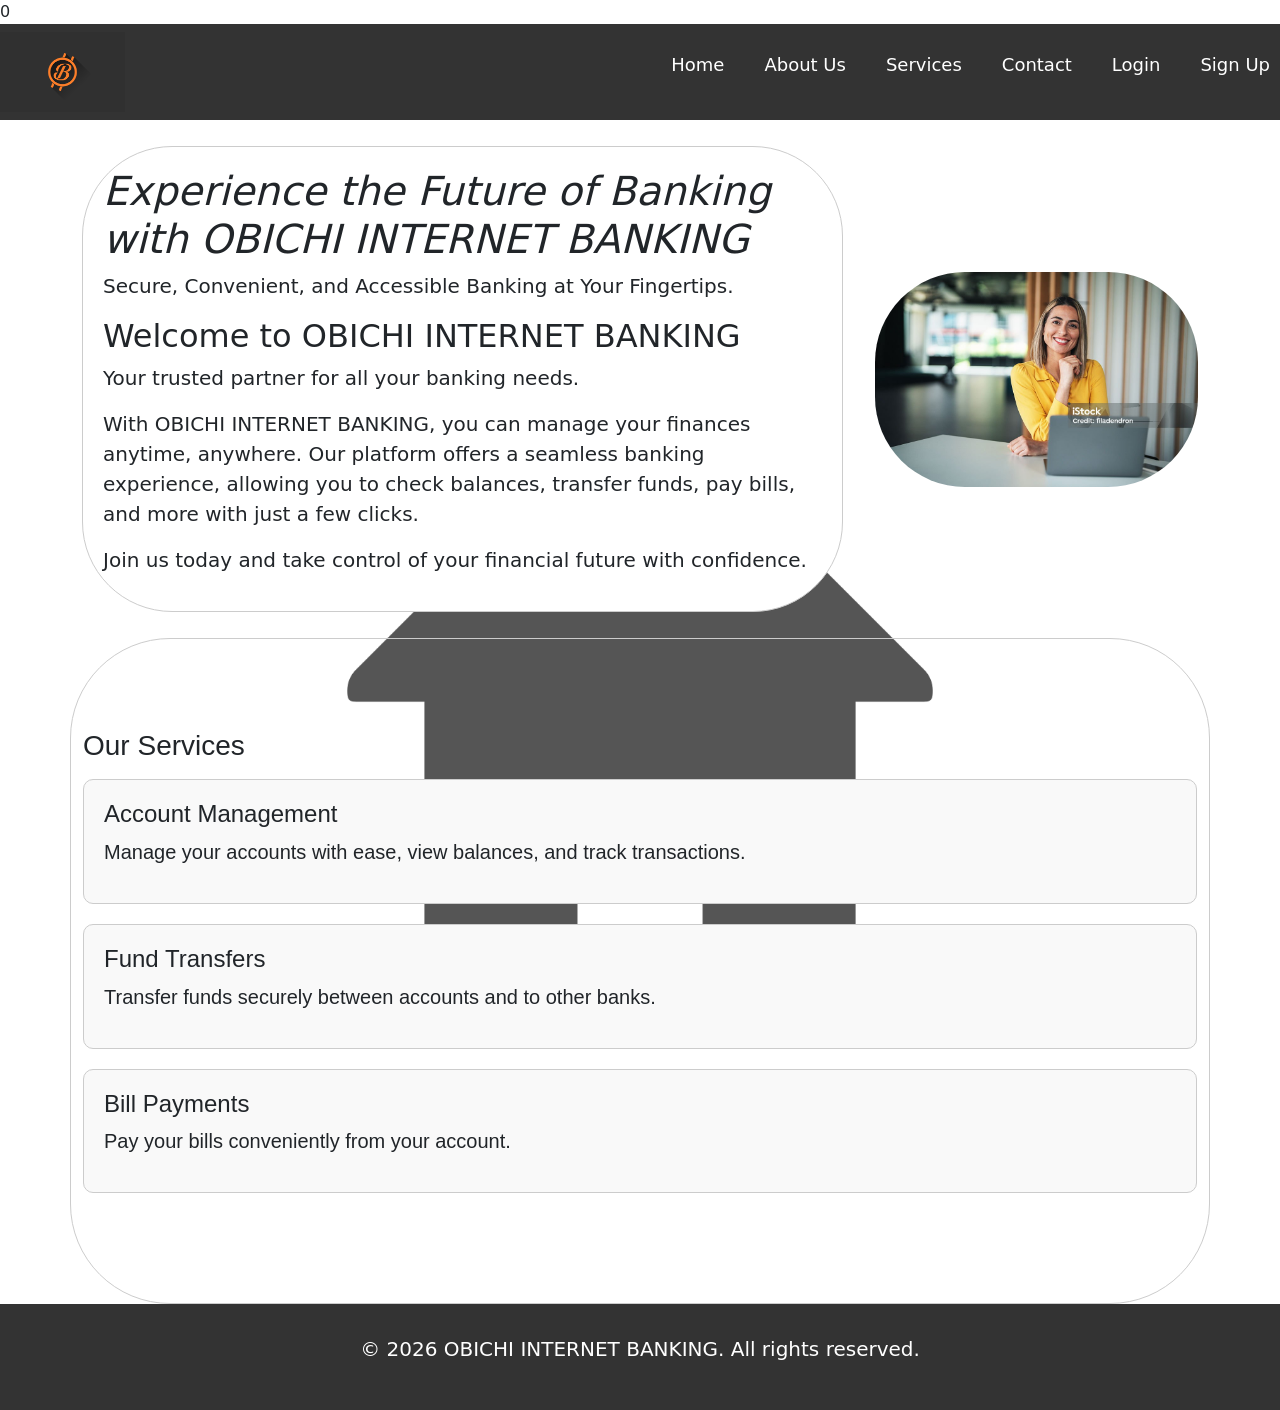
<file: index.html>
0<!DOCTYPE html>
<html lang="en">
<head>
    <meta charset="UTF-8">
    <meta name="viewport" content="width=device-width, initial-scale=1.0">
    <title>OBICHI INTERNET BANKING</title>
    <link href="https://cdn.jsdelivr.net/npm/bootstrap@5.3.8/dist/css/bootstrap.min.css" rel="stylesheet">
    <link rel="stylesheet" href="style.css">
</head>
<body>
    <header>
        <nav class="navbar">
            <div class="logo">
                <img src="img5.png" alt="OBICHI Internet Banking logo" height="100" />
            </div>
            <ul class="nav-links">
                <li><a href="#home">Home</a></li>
                <li><a href="about.html">About Us</a></li>
                <li><a href="services.html">Services</a></li>
                <li><a href="contact.html">Contact</a></li>
                <li><a href="login.html">Login</a></li>
                <li><a href="signup.html">Sign Up</a></li>
            </ul>
        </nav>
    </header>

    <main id="home">
        <section id="hero">
            <div class="container hero-grid">
                <div class="hero-card">
                    <h1>Experience the Future of Banking with OBICHI INTERNET BANKING</h1>
                    <p>Secure, Convenient, and Accessible Banking at Your Fingertips.</p>
                    <h2>Welcome to OBICHI INTERNET BANKING</h2>
                    <p>Your trusted partner for all your banking needs.</p>
                    <p>With OBICHI INTERNET BANKING, you can manage your finances anytime, anywhere. Our platform offers a seamless banking experience, allowing you to check balances, transfer funds, pay bills, and more with just a few clicks.</p>
                    <p>Join us today and take control of your financial future with confidence.</p> 
                </div>
                <div class="image">
                    <img src="img1.jpg" alt="Online banking dashboard" height="400" />
                </div>
            </div>
      </section>
        <section id="services">
            <div class="container">
                <h3>Our Services</h3>
                <div class="service-card">
                    <h4>Account Management</h4>
                    <p>Manage your accounts with ease, view balances, and track transactions.</p>
                    <p>
                </div>
                <div class="service-card">
                    <h4>Fund Transfers</h4>
                    <p>Transfer funds securely between accounts and to other banks.</p>
                </div>
                <div class="service-card">
                    <h4>Bill Payments</h4>
                    <p>Pay your bills conveniently from your account.</p>
                </div>
            </div>
        </section>
    </main>

    <footer class="footer">
        <div class="container">
            <p>&copy; 2026 OBICHI INTERNET BANKING. All rights reserved.</p>
        </div>
    </footer>
    
    <link href="https://cdn.jsdelivr.net/npm/bootstrap@5.3.8/dist/css/bootstrap.min.css" rel="stylesheet">
</body>
</html>
</file>
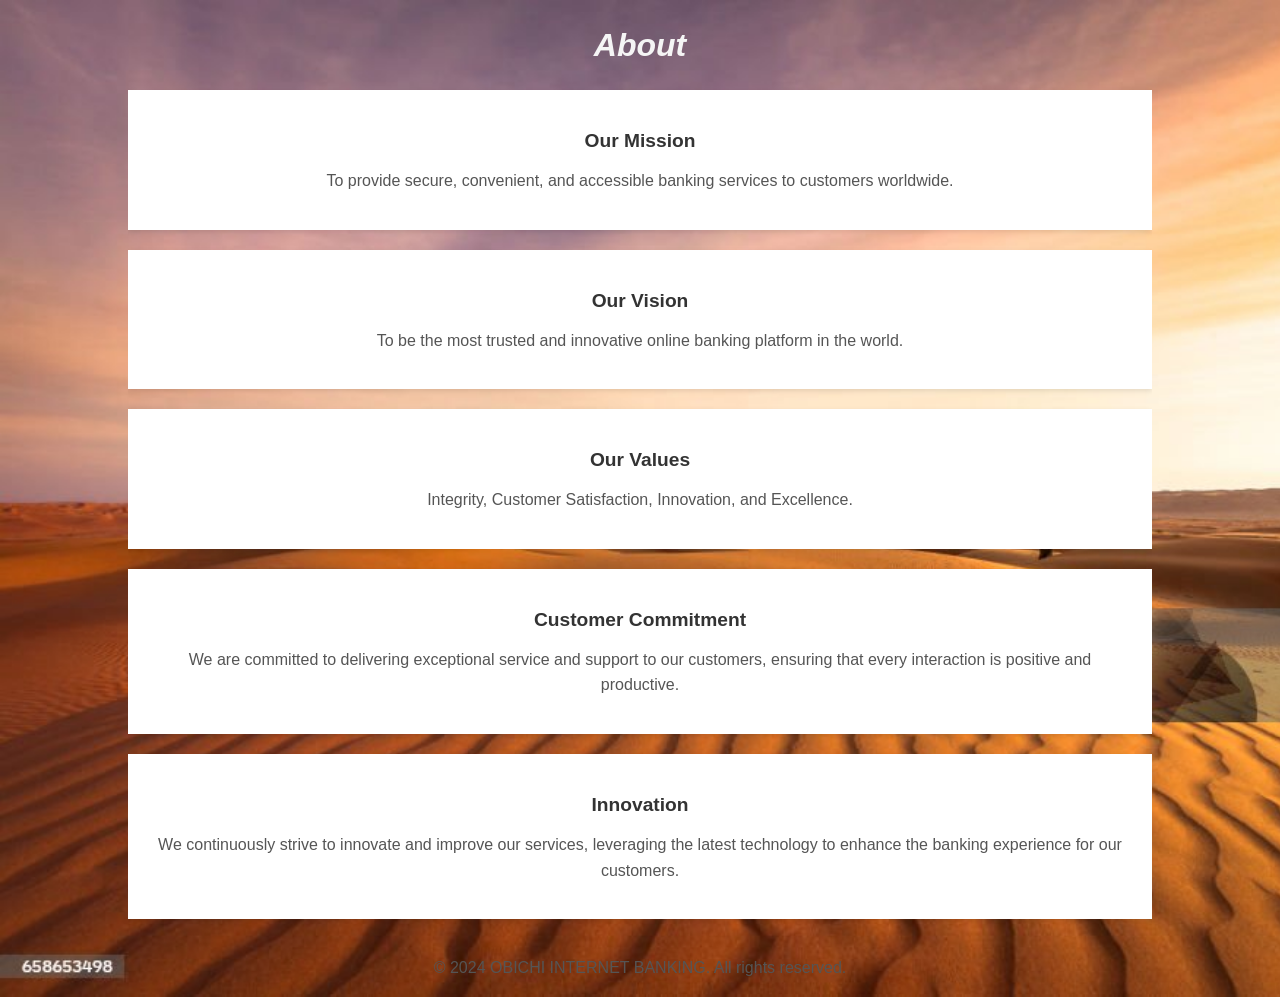
<file: about.html>
<!DOCTYPE html>
<html lang="en">
<head>
    <meta charset="UTF-8">
    <meta name="viewport" content="width=device-width, initial-scale=1.0">
    <title>ABOUT</title>
</head>
<body>
    <center>
        <style>
            body {
                font-family: Arial, sans-serif;
                margin: 0;
                padding: 0;
                background-color: #f4f4f4;
                background-image: url('img7.jpg');
                background-size: cover;
            }
            h1 {
                color:whitesmoke;
                font-size: 2em;
                font-weight: bold;
                font-style: italic;
            }
            h2, h3, h4, h5 {
                color: #333;
                margin-top: 20px;
                margin-bottom: 10px;
                font-weight: bold;
                font-size: 1.2em;
            }
            p {
                color: #555;
                line-height: 1.6;
            }
            .container {
                width: 80%;
                margin: auto;
                overflow: hidden;
            }
            .service-card {
                background: #fff;
                padding: 20px;
                margin-bottom: 20px;
                box-shadow: 0 2px 5px rgba(0,0,0,0.1);
            }
            .service-card :hover{
              transform: translateY(-5px);
    box-shadow: 0 4px 8px rgba(0, 0, 0, 0.2);
    .footer {
                background-color: #333;
                color: #fff;
                text-align: center;
                padding: 10px 0;
                position: relative;
                bottom: 0;
                width: 100%;    
            }
        </style>
   
      <section id="services">
            <div class="container">
                    <h1>About</h1>
                 <div class="service-card">
                    <h4>Our Mission</h4>
                    <p>To provide secure, convenient, and accessible banking services to customers worldwide.</p>
                 </div>
                 <div class="service-card">
                    <h4>Our Vision</h4>
                    <p>To be the most trusted and innovative online banking platform in the world.</p>
                 </div>
                 <div class="service-card">
                    <h4>Our Values</h4>
                    <p>Integrity, Customer Satisfaction, Innovation, and Excellence.</p>
                 </div>
                    <div class="service-card">
                        <h5>Customer Commitment</h5>
                        <p>We are committed to delivering exceptional service and support to our customers, ensuring that every interaction is positive and productive.</p>
            
                 </div>
                 <div class="service-card">
                    <h5>Innovation</h5>
                    <p>We continuously strive to innovate and improve our services, leveraging the latest technology to enhance the banking experience for our customers.</p>
             </div>
         </section>
         <footer class="footer">
            <p>&copy; 2024 OBICHI INTERNET BANKING. All rights reserved.</p>    
    
    
        </table>
    </center>

</body>
</html>
</file>
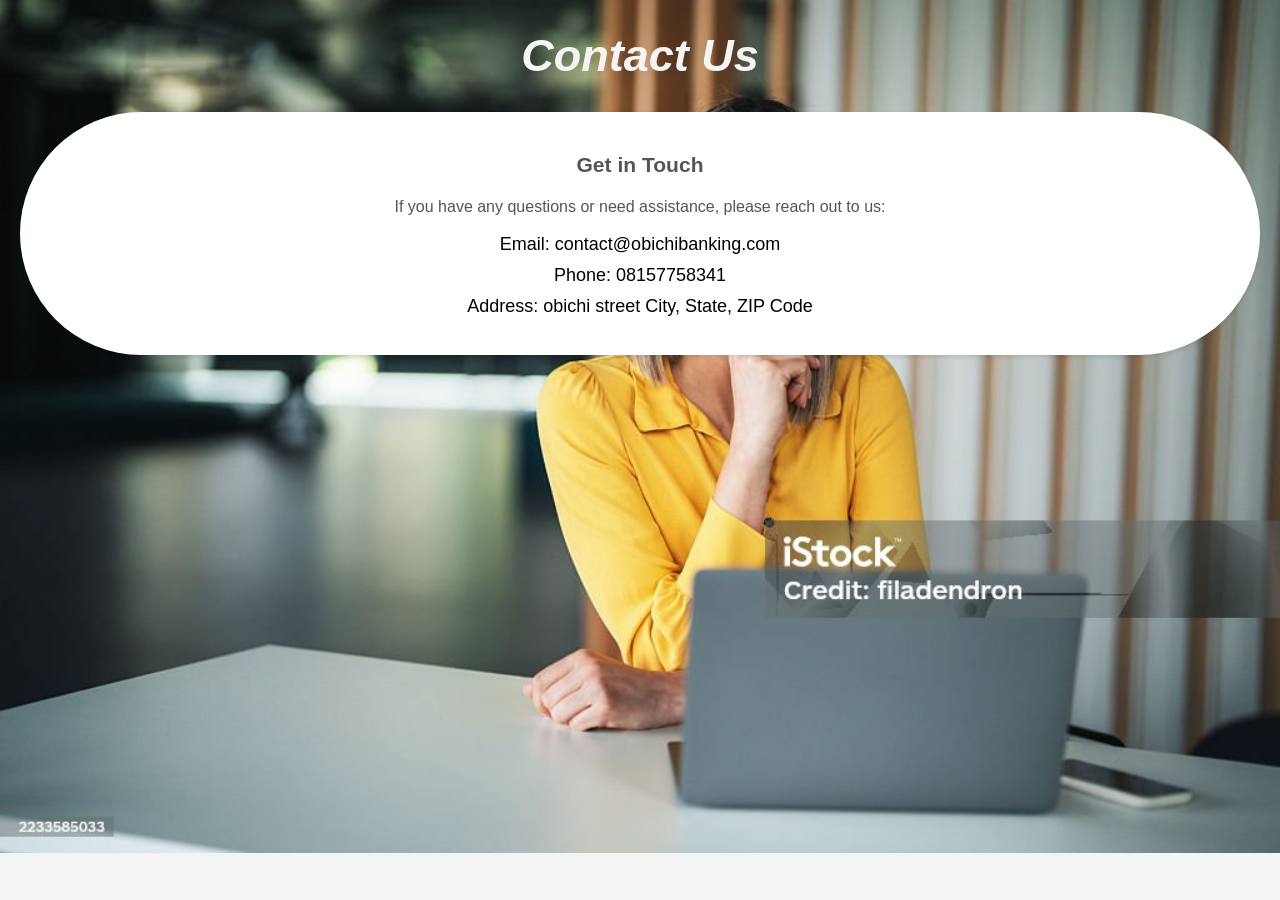
<file: contact.html>
<!DOCTYPE html>
<html lang="en">
<head>
    <meta charset="UTF-8">
    <meta name="viewport" content="width=device-width, initial-scale=1.0">
    <title>Contact Us</title>
    <style>
        body {
            font-family: Arial, sans-serif;
            margin: 20px;
            background-color: #f4f4f4;
            font-size: 18px;
            background-image: url('img1.jpg');
            background-repeat: no-repeat;
            background-size: cover;
        }
        h1 {
            color:whitesmoke  ;
            font-size: 2.5em;
            font-weight: bold;
            font-style: italic;
            font-family: 'Arial', sans-serif;
        }
        h3 {
            color: #555;
        }
        .service-card, .contact-card {
            background-color: #fff;
            padding: 20px;
            margin-bottom: 20px;
            border-radius: 8px;
            box-shadow: 0 2px 4px rgba(0, 0, 0, 0.1);
            border-radius: 900px;

        }
        .service-card:hover, .contact-card:hover {
            transform: translateY(-5px);
            box-shadow: 0 4px 8px rgba(0, 0, 0, 0.2);
        }
        p {
            font-size: 16px;
            color: #555;
        }
        ul {
            list-style-type: none;
            padding: 0;
        }
        li {
            margin-bottom: 10px;
        }



    </style>
</head>
<body>
    <center>
    <h1>Contact Us</h1>
    <section id="contact">
        <div class="container">
            <div class="contact-card">
                <h3>Get in Touch</h3>
                <p>If you have any questions or need assistance, please reach out to us:</p>
                <ul>
                    <li>Email: contact@obichibanking.com</li>
                    <li>Phone: 08157758341</li>
                    <li>Address: obichi street  City, State, ZIP Code</li>
                </ul>
            </div>
        </div>
    </section>
</body>
</html>
    <ul>
    </center>
</body>
</html>
</file>
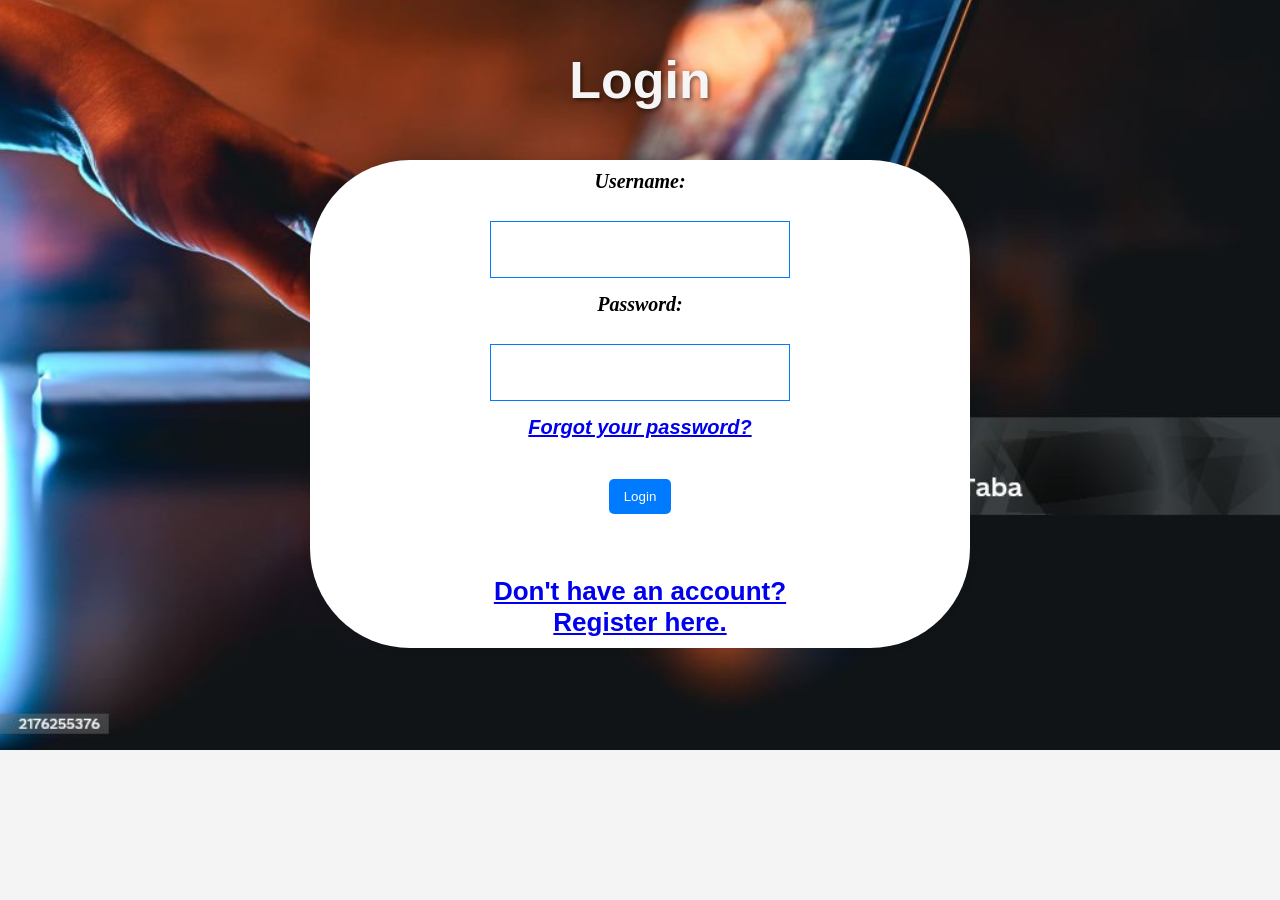
<file: login.html>
<!DOCTYPE html>
<html lang="en">
<head>
    <meta charset="UTF-8">
    <meta name="viewport" content="width=device-width, initial-scale=1.0">
    <title>Login</title>
    <style>
        body {
            font-family: Arial, sans-serif;
            background-color: #f4f4f4;
            margin: 0;
            padding: 0;
            font-weight: bold;
            font-size: 26px;
            background-image: url('img6.jpg');
            background-size: cover;
            background:linear-gradient(rgba(0,0,0,0,8)),rgb(0,0,0,0,8),url('img3.jpg');
            background-position: center;background-repeat: no-repeat;background-size: cover;
            
            
        }
        h1{
            text-align: center;
            margin-top: 50px;
            color:whitesmoke;
            text-shadow: 2px 2px 4px rgba(0, 0, 0, 0.5);
        }
    
        .styled-form {
            background-color: #fff;
            padding: 180px;
            padding-bottom: 10px;
            padding-top: 10px;
             margin-top: 280px ;            
            border-radius: 100px;
            box-shadow: 0 0 10px rgba(0, 0, 0, 0.1);
            width: 300px;
            margin-top: 50px;
        }
        label{
            font-weight: bold;
            font-family: Cambria, Cochin, Georgia, Times, 'Times New Roman', serif;
        }
        .form-group {
            margin-bottom: 15px;
        }
        label {
            display: block;
            margin-bottom: 5px;
        }
        input[type="text"],
        input[type="password"] {
            width: 100%;
            padding: 20px;
            box-sizing: border-box;
            border: 1px solid #007BFF;
        }
        button {
            background-color: #007BFF;
            color: white;
            padding: 10px 15px;
            border: none;
            border-radius: 5px;
            cursor: pointer;
        }
        .form-group {
            margin-bottom: 15px;
            font-size: 20px;
            font-weight: bold;
            font-style:italic;
            font-family: 'Lucida Sans', 'Lucida Sans Regular', 'Lucida Grande', 'Lucida Sans Unicode', Geneva, Verdana, sans-serif;


        }
        .form-group a :hover {
            text-decoration: none;
            font-size: 20px;
            font-weight: bold;
        }
        button:hover {
            background-color: brown;
        }

    </style>
</head>
<body>
    <center>
    <h1>Login</h1>
    <form class="styled-form">
        <div class="form-group">
            <label for="username">Username:</label><br>
            <input type="text" id="username" name="username" required><br>
        </div>
        <div class="form-group">
            <label for="password">Password:</label><br>
            <input type="password" id="password" name="password" required><br>
        </div>
        </div>
        <div class="form-group">
            <a href="forgot_password.html">Forgot your password?</a><br><br>
        </div>
        <div class="button">   
        <button type="submit">Login</button><br><br><br>
        </div>
        <a href="register.html">Don't have an account? Register here.</a><br>
    </form>
    </center>
</body>
</html>
</file>
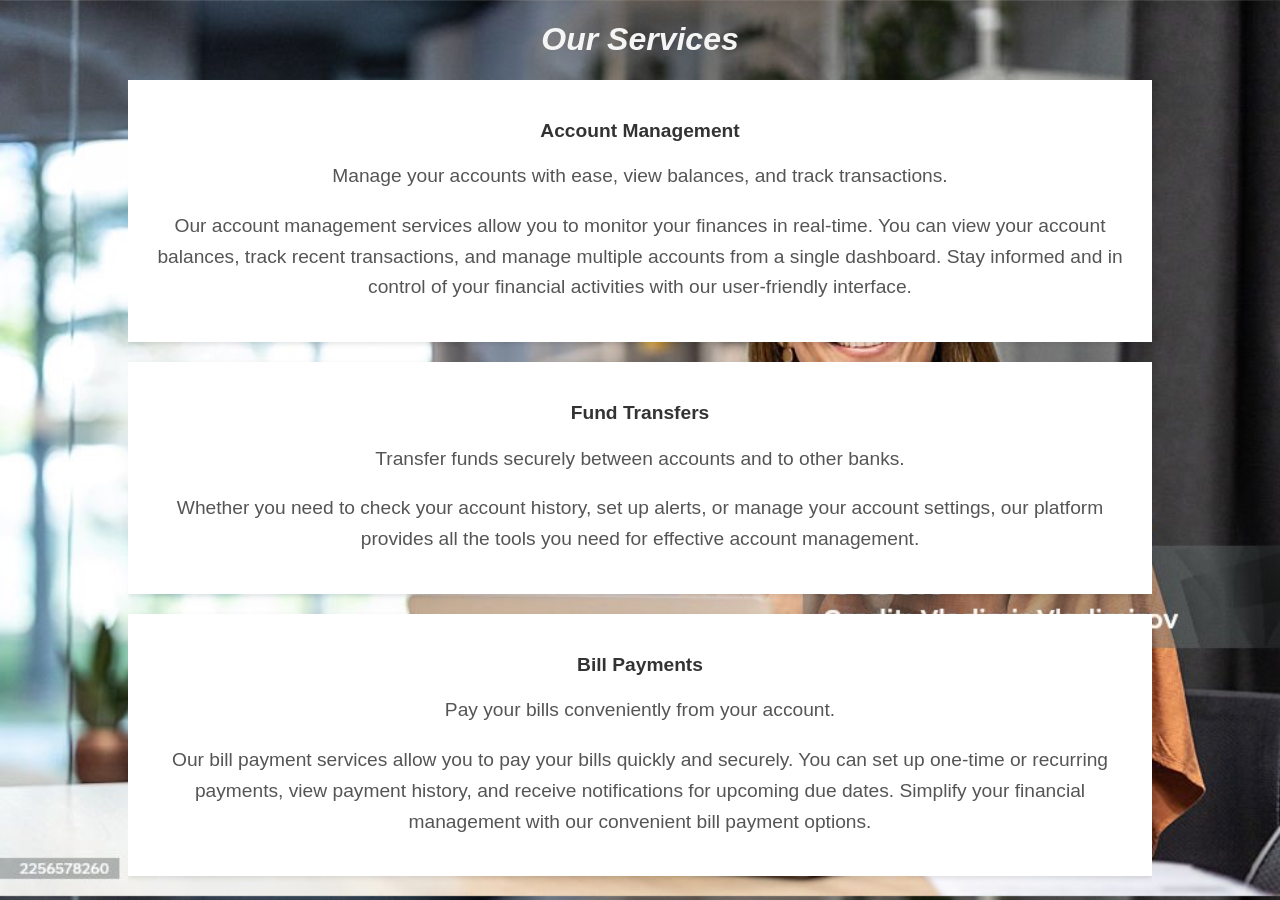
<file: services.html>
<!DOCTYPE html>
<html lang="en">
<head>
    <meta charset="UTF-8">
    <meta name="viewport" content="width=device-width, initial-scale=1.0">
    <title>SERVICEs</title>
    <center>
    <style>
        body {
            font-family: Arial, sans-serif;
            margin: 0;
            padding: 0;
            background-color: #f4f4f4;
            background-image: url('img3.jpg');
            background-size: cover;
        }
        h1 {
            color: whitesmoke;
            font-size: 2em;
            font-weight: bold;
            font-style: italic;
            font-family: 'Arial', sans-serif;
            text-align: center;
        }
        h2, h3, h4, h5 {
            color: #333;
            margin-top: 20px;
            margin-bottom: 10px;
            font-weight: bold;
            font-size: 1.2em;
        }
        p {
            color: #555;
            line-height: 1.6;
            font-size: 1.2em;
        }
        .container {
            width: 80%;
            margin: auto;
            overflow: hidden;
        }
        .service-Grid{
            background: #fff;
            padding: 20px;
            margin-bottom: 20px;
            box-shadow: 0 2px 5px rgba(0,0,0,0.1);
        }
        .service-Grid :hover{
          transform: translateY(-5px);
    box-shadow: 0 4px 8px rgba(0, 0, 0, 0.2);

    }
    </style>
</head>
<h1>Our Services</h1>
<section id="services">
      <div class="container service-card">
                <div class="service-card">
    <div class="service-card">
        <div class="service-Grid">
            <h4>Account Management</h4>
            <p>Manage your accounts with ease, view balances, and track transactions.</p>
            <p>Our account management services allow you to monitor your finances in real-time. You can view your account balances, track recent transactions, and manage multiple accounts from a single dashboard. Stay informed and in control of your financial activities with our user-friendly interface.</p>
        </div>
        <div class="service-Grid">
            <h4>Fund Transfers</h4>
            <p>Transfer funds securely between accounts and to other banks.</p>
            <p>Whether you need to check your account history, set up alerts, or manage your account settings, our platform provides all the tools you need for effective account management.</p>
        </div>
        <div class="service-Grid">
            <h4>Bill Payments</h4>
            <p>Pay your bills conveniently from your account.</p>
            <p>Our bill payment services allow you to pay your bills quickly and securely. You can set up one-time or recurring payments, view payment history, and receive notifications for upcoming due dates. Simplify your financial management with our convenient bill payment options.</p>
        </div>
    </div>

    </div>
<body>
    </center>
</body>
</html>
</file>
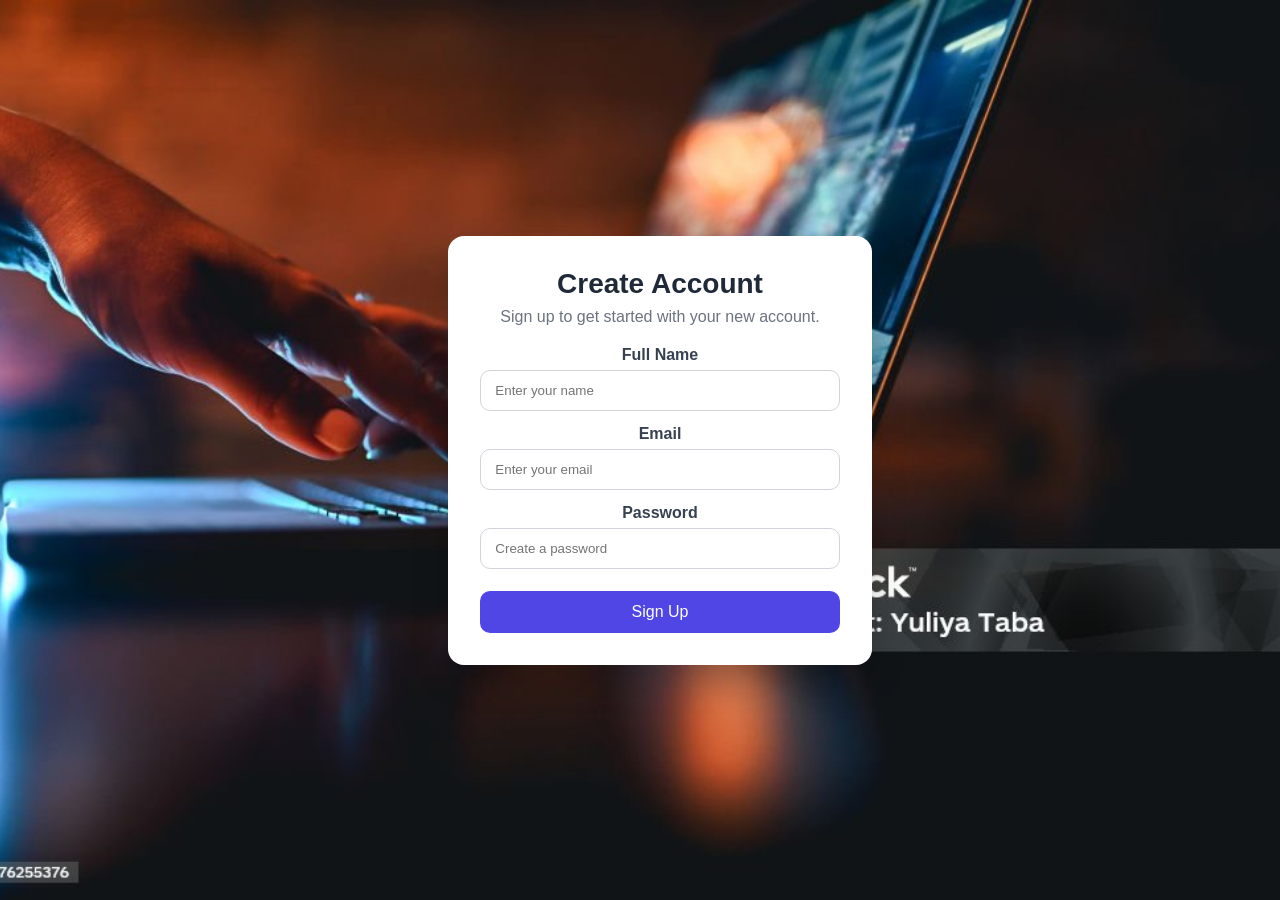
<file: signup.html>
<!DOCTYPE html>
<html lang="en">
<head>
    <meta charset="UTF-8">
    <meta name="viewport" content="width=device-width, initial-scale=1.0">
    <title>SIGN UP
    </title>
    <style>
        body {
    margin: 0;
    font-family: Arial, sans-serif;
    background-image:url(img6.jpg) ;
      background-size: cover;
            background:linear-gradient(rgba(0,0,0,0,8)),rgb(0,0,0,0,8),url('img3.jpg');
            background-position: center;background-repeat: no-repeat;background-size: cover;
            
    min-height: 100vh;
    display: flex;
    justify-content: center;
    align-items: center;
    color: #1f2937;
}

.page {
    width: 100%;
    display: flex;
    justify-content: center;
    padding: 20px;
}

.card {
    background: white;
    padding: 32px;
    border-radius: 16px;
    box-shadow: 0 15px 35px rgba(0, 0, 0, 0.2);
    width: 100%;
    max-width: 400px;
}

h1 {
    margin: 0 0 8px;
    font-size: 28px;
    text-align: center;
}

p {
    margin: 0 0 20px;
    text-align: center;
    color: #6b7280;
}

form {
    display: flex;
    flex-direction: column;
    gap: 14px;
}

.field {
    display: flex;
    flex-direction: column;
}

label {
    margin-bottom: 6px;
    font-weight: 600;
    color: #374151;
}

input {
    padding: 12px 14px;
    border: 1px solid #d1d5db;
    border-radius: 10px;
    outline: none;
    transition: border-color 0.2s ease;
}

input:focus {
    border-color: #4f46e5;
}

button {
    margin-top: 8px;
    padding: 12px;
    border: none;
    border-radius: 10px;
    background: #4f46e5;
    color: white;
    font-size: 16px;
    cursor: pointer;
    transition: background 0.2s ease;
}

button:hover {
    background: brown;
}


    </style>
</head>
<body>
    <center>
        <div class="page">
        <div class="card">
            <h1>Create Account</h1>
            <p>Sign up to get started with your new account.</p>

            <form>
                <div class="field">
                    <label for="name">Full Name</label>
                    <input type="text" id="name" placeholder="Enter your name">
                </div>

                <div class="field">
                    <label for="email">Email</label>
                    <input type="email" id="email" placeholder="Enter your email">
                </div>

                <div class="field">
                    <label for="password">Password</label>
                    <input type="password" id="password" placeholder="Create a password">
                </div>

                <button type="submit">Sign Up</button>
            </form>


    </center>
    
</body>
</html>
</file>
<file: style.css>
.navbar {
    background-color: #333;
    color: white;
    padding: 10px;
    display: flex;
    justify-content: space-between;
    align-items: center;
}
.nav-links {
    list-style: none;
    display: flex;
    gap: 20px;
}
.nav-links li a {
    color: white;
    text-decoration: none;
    font-size: 18px;
    padding: 5px 10px;
    transition: background-color 0.3s, color 0.3s;
}
.nav-links li a:hover {
    background-color: #555;
    color: white;
    border-radius: 5px;
}
.logo img {
    height: 80px;
}
.image img {
    max-width: 100%;
    height: auto;
    display: block;
    border-radius: 90px;
}
.container {
    max-width: 1200px;
    margin: 0 auto;
    padding: 20px;
    border-radius: 100px;
    
}


.hero-grid {
    display: flex;
    gap: 32px;
    align-items: center;
    justify-content: space-between;
    padding: 32px 0;
}

.hero-card,
.service-card {
    background: #fff;
    border: 1px solid #ccc;
    border-radius: 90px;
    padding-top: 20px;
    padding: 20px;
    margin-bottom: 16px;
    margin-top:16px ;
}

.image img {
    max-width: 100%;
    height: auto;
    display: block;
}

.footer {
    background-color: #333;
    color: white;
    text-align: center;
    padding: 20px;
    position: relative;
    bottom: 0;
    width: 100%;

}
.container{
    padding: 20px;
    color:white salmon;
    padding-bottom: 10px;
    padding-top: 10px;
    font-size: 20px;
}

#services .container {
    padding-bottom: 90px;
    padding-top: 90px;
    font-size: 20px;
    font-family: Arial, sans-serif;
    border: 1px solid #ccc;
}
.service-card {
    background-color: #f9f9f9;
    border: 1px solid #ccc;
    border-radius: 10px;
    padding: 20px;
    margin-bottom: 20px;
    transition: transform 0.3s, box-shadow 0.3s;
}
.service-card:hover {
    transform: translateY(-5px);
    box-shadow: 0 4px 8px rgba(0, 0, 0, 0.2);
}
.hero-card:hover {
    transform: translateY(-5px);
    box-shadow: 0 4px 8px rgba(0, 0, 0, 0.2);
}
h1{
    font-size: 36px;
    margin-bottom: 20px;
    color: #333;
    font-weight: bold;
    font-style: italic;
}
h2{
    font-size: 28px;
    margin-bottom: 15px;
    color: #333;
    font-weight: bold;
}h3{
    font-size: 24px;
    margin-bottom: 10px;
    color: #333;
    font-weight: bold;
}h4{
    font-size: 20px;
    margin-bottom: 8px;
    color: #333;
    font-weight: bold;
}
h5{
    font-size: 18px;
    margin-bottom: 6px;
    color: #333;
    font-weight: bold;
}
center{
    background-color:  #333;;
}
body{
    background-color: #101010;
    background-size: cover;
    font-family: Arial, sans-serif;
    font-size: 16px;
    font-weight: normal;
    background-image: url('img8.png');
    background-repeat: no-repeat;
    background-position: center;
    background-size: cover;
    color:whitesmoke;
}

@media (max-width: 768px) {
    .hero-grid {
        flex-direction: column;
        gap: 16px;
    }
}
</file>
